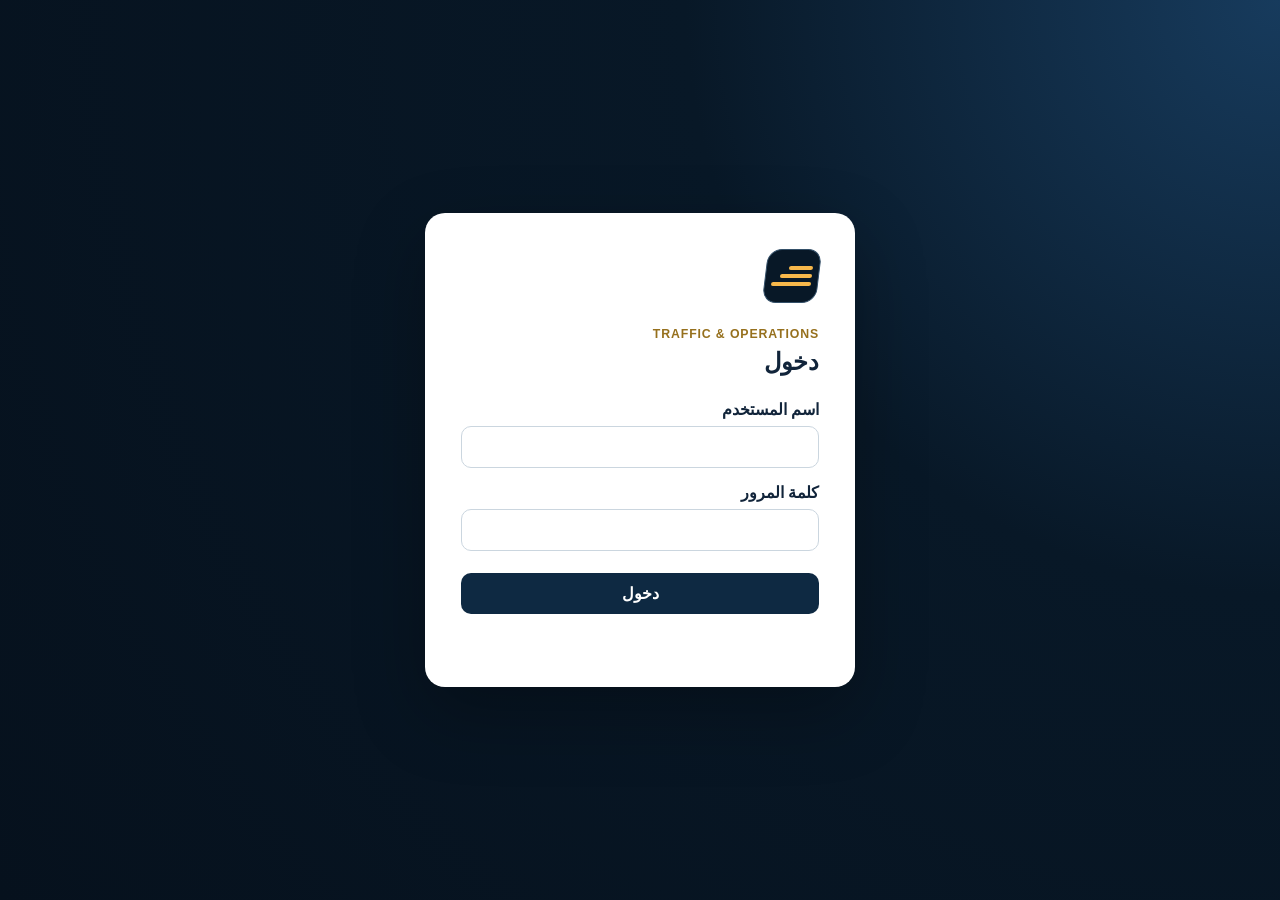
<file: index.html>
<!doctype html>
<html lang="ar" dir="rtl">
<head>
  <meta charset="utf-8">
  <meta name="viewport" content="width=device-width, initial-scale=1">
  <meta name="description" content="تدريب لاختبار Traffics">
  <title>Traffic & Operations</title>
  <link rel="stylesheet" href="styles.css">
</head>
<body>
  <section id="loginScreen" class="gate hidden">
    <form id="loginForm" class="login-card">
      <div class="brand-mark" aria-hidden="true"><span></span><span></span><span></span></div>
      <div class="section-kicker">Traffic &amp; Operations</div>
      <h1>دخول</h1>
      <label>اسم المستخدم<input id="loginName" autocomplete="username" required></label>
      <label>كلمة المرور<input id="loginPassword" type="password" autocomplete="current-password" required></label>
      <button class="primary wide" type="submit">دخول</button>
      <p id="loginError" class="form-error" role="alert"></p>
    </form>
  </section>

  <section id="closedScreen" class="gate hidden">
    <div class="login-card closed-card"><div class="lock">×</div><h1>الموقع مغلق مؤقتًا</h1><p>سيعود التدريب عند إعادة فتحه من الإدارة.</p></div>
  </section>

  <div id="appShell" class="hidden">
    <header class="topbar">
      <div class="brand"><div class="brand-mark" aria-hidden="true"><span></span><span></span><span></span></div><div><h1>بنك تدريب Traffic &amp; Operations</h1><p>تدريب نظري ومتابعة النتائج</p></div></div>
      <div class="top-stats"><span>مرحبًا <strong id="currentUserName"></strong></span><span><strong id="totalQuestions">0</strong> MCQ</span><span><strong id="attemptCount">0</strong> محاولات</span><button id="logoutUser" class="top-button">خروج</button></div>
    </header>
    <nav class="tabs" aria-label="أقسام الصفحة"><button class="tab active" data-view="practice">التدريب النظري</button><button class="tab key-tab" data-view="key">مفتاح الإجابات</button><button class="tab" data-view="progress">نتائجي</button></nav>
    <main>
      <section id="practice" class="view active">
        <aside class="panel setup-panel">
          <div class="section-kicker">إعداد المحاولة</div><h2>اختر نطاقك</h2>
          <label>الوظيفة<select id="roleFilter"></select></label>
          <label>نوع الأسئلة<select id="kindFilter"><option value="bank">بنك الأسئلة</option><option value="wrong">أخطائي السابقة</option></select></label>
          <label>الموضوع<select id="topicFilter"></select></label>
          <label>عدد الأسئلة<select id="countFilter"><option value="10">10</option><option value="20" selected>20</option><option value="30">30</option><option value="all">كل المتاح</option></select></label>
          <label class="checkline"><input type="checkbox" id="shuffleToggle" checked> ترتيب عشوائي</label>
          <button id="startSession" class="primary wide">ابدأ محاولة جديدة</button>
          <div class="formula-note"><span>صيغة المحاكاة</span><strong>Correct − Wrong ÷ 3</strong><small>تُطبّق على الأسئلة الموجودة في مفتاح الإجابات.</small></div>
        </aside>
        <div class="workspace">
          <div id="emptyPractice" class="empty-state"><div class="big-number">20</div><h2>ابدأ باختبار تجريبي</h2><p>اختر النطاق، ثم حل الأسئلة وراجع نتيجتك.</p></div>
          <div id="sessionArea" class="session hidden">
            <div class="session-head"><div><span id="questionIndex" class="pill"></span><span id="questionTopic" class="muted"></span></div><div id="sessionTimer" class="timer">00:00</div></div>
            <div class="progress-track"><span id="questionProgress"></span></div>
            <article class="question-card"><div class="question-meta"><span id="questionId"></span><span id="questionRole"></span><span id="revealedBadge" class="revealed-badge hidden">لن يُحسب</span></div><h2 id="questionText" class="english"></h2><div id="questionVisual" class="question-visual hidden"></div><fieldset id="optionsList" class="options english"></fieldset><div class="card-actions"><button id="prevQuestion" class="secondary">السابق</button><button id="clearAnswer" class="secondary">مسح الإجابة</button><button id="revealAnswer" class="reveal-button">إظهار الإجابة</button><button id="flagQuestion" class="secondary">☆ مراجعة</button><button id="nextQuestion" class="primary">التالي</button></div></article>
            <div class="question-map" id="questionMap"></div><button id="finishSession" class="finish-button">إنهاء وتصحيح المحاولة</button>
          </div>
          <div id="resultArea" class="result-card hidden"><div class="result-ring"><span id="resultPercent">0%</span></div><div><div class="section-kicker">اكتملت المحاولة</div><h2 id="resultTitle">النتيجة</h2><div id="resultStats" class="result-stats"></div><p id="resultNote"></p><div class="inline-actions"><button id="retryWrong" class="primary">تدريب على الأخطاء</button><button class="secondary go-key">عرض مفتاح الإجابات</button></div></div></div>
        </div>
      </section>
      <section id="key" class="view single-view"><div class="answer-shell"><div class="answer-guard" id="answerGuard"><div class="lock">KEY</div><h2>مفتاح الإجابات</h2><p>افتح المفتاح لمراجعة الإجابات الصحيحة.</p><button id="unlockAnswers" class="warning">عرض مفتاح الإجابات</button></div><div id="answerContent" class="hidden"><div class="answer-toolbar"><div><div class="section-kicker">Answer Key</div><h2>الإجابات الصحيحة</h2></div><input id="answerSearch" type="search" placeholder="ابحث برمز السؤال أو نصه..."></div><div id="mcqKey" class="answer-grid"></div></div></div></section>
      <section id="progress" class="view single-view"><div class="progress-page"><div class="page-heading"><div><div class="section-kicker">متابعة الأداء</div><h2>سجل محاولاتي</h2></div></div><div id="progressCards" class="metric-grid"></div><div class="table-wrap"><table><thead><tr><th>التاريخ</th><th>النطاق</th><th>النتيجة</th><th>صحيح</th><th>خطأ</th><th>فارغ</th><th>المدة</th></tr></thead><tbody id="attemptTable"></tbody></table></div></div></section>
    </main>
  </div>

  <section id="adminGate" class="gate hidden"><form id="adminLoginForm" class="login-card"><div class="section-kicker">Administration</div><h1>دخول الإدارة</h1><label>اسم المستخدم<input id="adminName" autocomplete="username" required></label><label>كلمة المرور<input id="adminPassword" type="password" required></label><button class="primary wide" type="submit">دخول</button><p id="adminLoginError" class="form-error"></p></form></section>

  <div id="adminShell" class="hidden">
    <header class="topbar"><div class="brand"><div class="brand-mark"><span></span><span></span><span></span></div><div><h1>لوحة التحكم</h1><p>إدارة الأسئلة والنتائج</p></div></div><div class="top-stats"><button id="toggleSite" class="warning">إغلاق الموقع</button><button id="logoutAdmin" class="top-button">خروج</button></div></header>
    <main class="admin-page">
      <section class="admin-summary"><div class="metric"><strong id="adminQuestionCount">0</strong><span>سؤال</span></div><div class="metric"><strong id="adminAnswerCount">0</strong><span>إجابة محددة</span></div><div class="metric"><strong id="adminUserCount">0</strong><span>مستخدم</span></div><div class="metric"><strong id="adminAttemptCount">0</strong><span>محاولة</span></div></section>
      <section class="admin-grid">
        <div class="admin-card"><div class="page-heading"><div><div class="section-kicker">Question Editor</div><h2 id="editorTitle">إضافة سؤال</h2></div><button id="cancelEdit" class="secondary hidden">إلغاء التعديل</button></div>
          <form id="questionForm" class="question-form"><input id="editOriginalId" type="hidden"><label>رمز السؤال<input id="editId" placeholder="يُنشأ تلقائيًا عند تركه فارغًا"></label><label>الوظيفة<select id="editRole"><option>Both</option><option>Traffic &amp; Operations Chief</option><option>Traffic Supervisor</option></select></label><label>الموضوع<input id="editTopic" required></label><label class="full">نص السؤال<textarea id="editQuestion" rows="4" required></textarea></label><label class="english">A<textarea id="editA" rows="2" required></textarea></label><label class="english">B<textarea id="editB" rows="2" required></textarea></label><label class="english">C<textarea id="editC" rows="2" required></textarea></label><label class="english">D<textarea id="editD" rows="2" required></textarea></label><label>الإجابة الصحيحة<select id="editAnswer"><option value="">غير محددة</option><option>A</option><option>B</option><option>C</option><option>D</option></select></label><button class="primary" type="submit">حفظ السؤال</button></form><p id="editorStatus" class="status-line"></p>
        </div>
        <div class="admin-card"><div class="answer-toolbar"><div><div class="section-kicker">Question Bank</div><h2>الأسئلة</h2></div><input id="adminSearch" type="search" placeholder="بحث..."></div><div id="adminQuestionList" class="admin-question-list"></div></div>
      </section>
      <section class="admin-card"><div class="section-kicker">Scores</div><h2>درجات المستخدمين</h2><div class="table-wrap"><table><thead><tr><th>المستخدم</th><th>التاريخ</th><th>النتيجة</th><th>صحيح</th><th>خطأ</th><th>فارغ</th><th>المدة</th></tr></thead><tbody id="adminScores"></tbody></table></div></section>
    </main>
  </div>

  <script src="questions-data.js"></script><script src="store.js"></script><script src="app.js"></script>
</body>
</html>
</file>
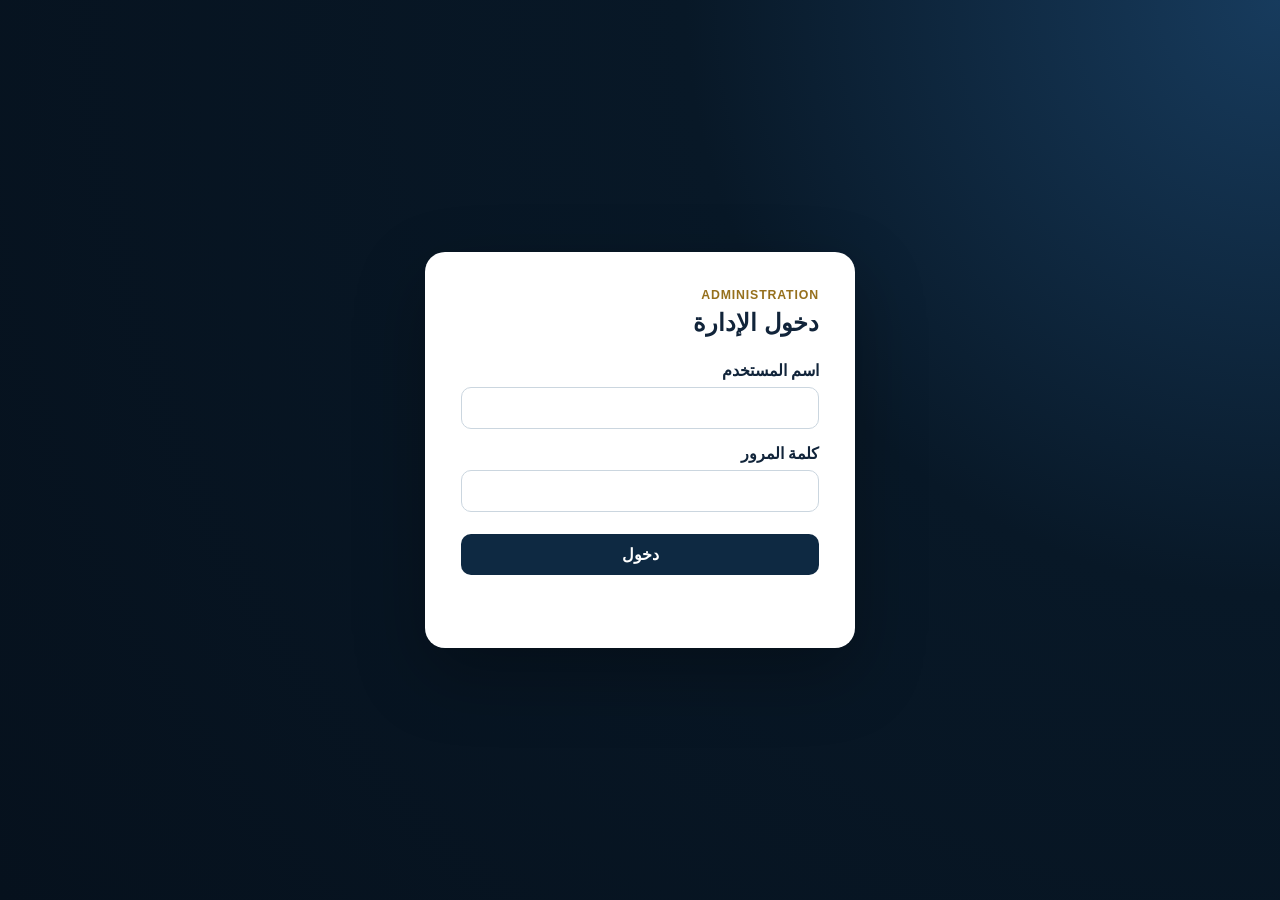
<file: admin.html>
<!doctype html>
<html lang="ar" dir="rtl">
<head>
  <meta charset="utf-8">
  <meta name="viewport" content="width=device-width, initial-scale=1">
  <meta http-equiv="refresh" content="0; url=index.html?admin">
  <title>لوحة التحكم</title>
</head>
<body>
  <p>جاري فتح لوحة التحكم… <a href="index.html?admin">اضغط هنا إذا لم تنتقل تلقائيًا</a>.</p>
  <script>location.replace("index.html?admin");</script>
</body>
</html>
</file>
<file: styles.css>
:root {
  --navy: #081827;
  --navy-2: #0e2942;
  --ink: #11243a;
  --paper: #f4f7fa;
  --white: #fff;
  --amber: #f7b84b;
  --amber-2: #ffe2a3;
  --cyan: #43b5c8;
  --muted: #6f7f8f;
  --line: #dbe3ea;
  --green: #1f8d68;
  --red: #bc4a4a;
  --shadow: 0 18px 45px rgba(8, 24, 39, .10);
}
* { box-sizing: border-box; }
body { margin: 0; min-height: 100vh; overflow-x: hidden; background: var(--paper); color: var(--ink); font-family: "Segoe UI", Tahoma, Arial, sans-serif; font-size: 16px; }
button, select, input, textarea { font: inherit; }
button { cursor: pointer; }
.topbar { min-height: 112px; padding: 24px clamp(18px, 4vw, 64px); background: var(--navy); color: #fff; display: flex; align-items: center; justify-content: space-between; gap: 32px; }
.brand { display: flex; align-items: center; gap: 16px; }
.brand h1 { margin: 0 0 5px; font-size: clamp(1.25rem, 2.6vw, 2rem); }
.brand p { margin: 0; color: #a9bdce; }
.brand-mark { width: 54px; height: 54px; border: 1px solid #345069; border-radius: 14px; display: grid; place-content: center; gap: 4px; transform: skewX(-7deg); }
.brand-mark span { display: block; height: 4px; border-radius: 3px; background: var(--amber); }
.brand-mark span:nth-child(1) { width: 24px; }.brand-mark span:nth-child(2) { width: 32px; }.brand-mark span:nth-child(3) { width: 40px; }
.top-stats { display: flex; gap: 10px; flex-wrap: wrap; }
.top-stats span { border: 1px solid #29445b; background: #0d253a; border-radius: 999px; padding: 8px 13px; color: #bdd0df; font-size: .88rem; }
.top-stats strong { color: #fff; margin-inline-end: 4px; }
.tabs { padding: 0 clamp(18px, 4vw, 64px); background: var(--white); border-bottom: 1px solid var(--line); display: flex; gap: 4px; overflow-x: auto; }
.tab { border: 0; background: transparent; color: var(--muted); padding: 17px 18px 14px; border-bottom: 3px solid transparent; white-space: nowrap; }
.tab.active { color: var(--ink); font-weight: 700; border-color: var(--amber); }
.key-tab { color: #8a5d0b; }
main { max-width: 1500px; margin: 0 auto; padding: 28px clamp(14px, 3vw, 40px) 70px; }
.view { display: none; grid-template-columns: 310px minmax(0, 1fr); gap: 24px; align-items: start; }
.view.active { display: grid; }
.single-view.active { display: block; }
.panel, .question-card, .result-card, .answer-shell, .progress-page { background: var(--white); border: 1px solid var(--line); border-radius: 18px; box-shadow: var(--shadow); }
.setup-panel { padding: 22px; position: sticky; top: 18px; }
.section-kicker { color: #96701d; font-size: .77rem; font-weight: 800; letter-spacing: .07em; text-transform: uppercase; }
h2 { margin: 5px 0 18px; font-size: 1.4rem; }
.setup-panel label { display: grid; gap: 7px; margin: 14px 0; font-size: .88rem; font-weight: 700; }
select, input, textarea { width: 100%; border: 1px solid #cbd6df; border-radius: 10px; background: #fff; color: var(--ink); padding: 11px 12px; }
select:focus, input:focus, textarea:focus { outline: 3px solid rgba(67,181,200,.22); border-color: var(--cyan); }
.checkline { display: flex !important; align-items: center; gap: 9px !important; }
.primary, .secondary, .warning, .file-button, .finish-button, .reveal-button { border: 0; border-radius: 10px; padding: 11px 16px; font-weight: 800; }
.primary { background: var(--navy-2); color: #fff; }.primary:hover { background: #153a5c; }
.secondary { background: #edf2f6; color: var(--ink); }.secondary:hover { background: #e2eaf0; }
.warning { background: var(--amber); color: #322100; }
.reveal-button { background: #e4f5ea; color: #176343; }
.reveal-button.active { background: #1f8d68; color: #fff; }
.reveal-button:disabled { opacity: .45; cursor: not-allowed; }
.wide { width: 100%; margin-top: 7px; }
.formula-note { margin-top: 22px; padding: 15px; border-radius: 12px; background: #f7f0df; color: #634b1d; display: grid; gap: 5px; }
.formula-note span { font-size: .76rem; font-weight: 800; text-transform: uppercase; }.formula-note strong { direction: ltr; text-align: right; }.formula-note small { line-height: 1.55; }
.workspace { min-width: 0; }
.empty-state { min-height: 520px; display: grid; place-content: center; text-align: center; color: var(--muted); }
.empty-state h2 { color: var(--ink); margin: 8px 0; }.empty-state p { max-width: 470px; margin: 0; line-height: 1.7; }
.big-number { width: 102px; height: 102px; border: 9px solid var(--amber-2); border-radius: 50%; display: grid; place-items: center; margin: 0 auto; font-size: 2.3rem; font-weight: 900; color: var(--navy); }
.hidden { display: none !important; }
.session-head { display: flex; align-items: center; justify-content: space-between; margin-bottom: 10px; }
.pill { display: inline-flex; padding: 6px 10px; border-radius: 999px; color: #355067; background: #e9f0f5; font-weight: 800; font-size: .85rem; }
.muted { color: var(--muted); margin-inline-start: 10px; font-size: .9rem; }
.timer { direction: ltr; font-variant-numeric: tabular-nums; font-weight: 900; color: var(--navy); }
.progress-track { height: 6px; background: #dfe7ed; border-radius: 999px; margin-bottom: 15px; overflow: hidden; }
.progress-track span { display: block; height: 100%; background: var(--amber); width: 0; transition: width .2s ease; }
.question-card { padding: clamp(20px, 4vw, 38px); }
.question-meta { display: flex; flex-wrap: wrap; gap: 7px; margin-bottom: 16px; }
.question-meta span { background: #eef3f7; border-radius: 6px; padding: 5px 8px; font-size: .74rem; color: #577085; }
.english { direction: ltr; text-align: left; font-family: "Segoe UI", Arial, sans-serif; }
#questionText { font-size: clamp(1.18rem, 2vw, 1.55rem); line-height: 1.5; margin: 0 0 24px; }
.options { border: 0; padding: 0; margin: 0; display: grid; gap: 11px; }
.option { position: relative; border: 1px solid #d7e0e7; border-radius: 12px; padding: 14px 14px 14px 54px; line-height: 1.5; background: #fff; transition: .15s ease; }
.option:hover { border-color: #99adbd; transform: translateY(-1px); }
.option input { position: absolute; left: 18px; top: 18px; }
.option.selected { border-color: var(--cyan); background: #f0fbfc; box-shadow: inset 4px 0 0 var(--cyan); }
.option.correct-revealed { border-color: #28a475; background: #e9f8f0; box-shadow: inset 5px 0 0 #28a475; }
.option.correct-revealed .option-letter { color: #176343; }
.option-letter { font-weight: 900; margin-right: 8px; color: #486276; }
.card-actions { display: flex; justify-content: space-between; gap: 10px; margin-top: 26px; }
.question-map { display: flex; flex-wrap: wrap; gap: 7px; margin: 16px 0; }
.question-map button { width: 35px; height: 35px; border-radius: 8px; border: 1px solid #ccd7df; background: #fff; color: var(--muted); }
.question-map button.answered { background: #d9f1f3; border-color: #73bdc7; color: #195967; }.question-map button.current { outline: 3px solid var(--amber-2); }.question-map button.flagged::after { content: "•"; color: #b87500; }
.question-map button.revealed { border-color: #28a475; box-shadow: inset 0 -3px 0 #28a475; }
.finish-button { width: 100%; background: var(--amber); color: #2f2107; }
.result-card { padding: 32px; display: grid; grid-template-columns: 160px 1fr; gap: 28px; align-items: center; }
.result-ring { width: 150px; height: 150px; border-radius: 50%; display: grid; place-items: center; background: conic-gradient(var(--green) var(--score-angle, 0deg), #e3e9ee 0); position: relative; }
.result-ring::after { content: ""; position: absolute; inset: 13px; background: #fff; border-radius: 50%; }.result-ring span { position: relative; z-index: 1; font-size: 1.65rem; font-weight: 900; }
.result-stats { display: flex; gap: 10px; flex-wrap: wrap; }.result-stats span { padding: 8px 11px; border-radius: 8px; background: #eef3f6; }.inline-actions { display: flex; gap: 10px; flex-wrap: wrap; margin-top: 18px; }
.answer-shell, .progress-page { padding: clamp(22px, 4vw, 44px); min-height: 520px; }
.answer-guard { text-align: center; display: grid; place-items: center; min-height: 430px; }.answer-guard p { color: var(--muted); max-width: 520px; }.lock { width: 70px; height: 70px; display: grid; place-items: center; border-radius: 18px; background: #fff4d8; color: #805800; font-weight: 900; letter-spacing: .1em; }
.answer-toolbar, .page-heading { display: flex; align-items: center; justify-content: space-between; gap: 16px; flex-wrap: wrap; margin-bottom: 20px; }.answer-toolbar h2, .page-heading h2 { margin-bottom: 0; }.answer-toolbar input { max-width: 380px; }
.segmented { display: flex; background: #edf2f6; border-radius: 10px; padding: 3px; }.segmented button { border: 0; background: transparent; padding: 8px 11px; border-radius: 8px; }.segmented button.active { background: #fff; box-shadow: 0 2px 7px rgba(0,0,0,.08); }
.answer-grid { display: grid; grid-template-columns: repeat(auto-fill, minmax(330px, 1fr)); gap: 12px; }.answer-item { border: 1px solid var(--line); border-radius: 12px; padding: 16px; }.answer-item header { display: flex; justify-content: space-between; gap: 10px; }.answer-letter { width: 34px; height: 34px; display: grid; place-items: center; border-radius: 50%; background: var(--navy); color: #fff; font-weight: 900; }.answer-item p { direction: ltr; text-align: left; line-height: 1.45; }.answer-item small { color: var(--muted); display: block; line-height: 1.5; }.reviewed { color: #8a5d0b !important; }
.metric-grid { display: grid; grid-template-columns: repeat(4, 1fr); gap: 12px; margin: 20px 0; }.metric { padding: 18px; border: 1px solid var(--line); border-radius: 12px; }.metric strong { display: block; font-size: 1.8rem; }.metric span { color: var(--muted); }
.table-wrap { overflow-x: auto; border: 1px solid var(--line); border-radius: 12px; }table { width: 100%; border-collapse: collapse; min-width: 760px; }th, td { padding: 13px; text-align: right; border-bottom: 1px solid var(--line); }th { background: #f0f4f7; font-size: .82rem; color: #577085; }tbody tr:last-child td { border-bottom: 0; }.danger-link { border: 0; background: transparent; color: var(--red); margin-top: 18px; }
.status-line { min-height: 24px; color: var(--green); }
.question-visual { height: 160px; width: 390px; max-width: 100%; overflow: hidden; border: 1px solid var(--line); border-radius: 10px; margin: 0 0 20px; direction: ltr; background: #111; }.question-visual img { width: 1240px; max-width: none; transform: translate(-110px, -270px); transform-origin: top left; }
.empty-key { grid-column: 1 / -1; padding: 42px 20px; text-align: center; color: var(--muted); border: 1px dashed #cbd6df; border-radius: 14px; }

.gate { min-height: 100vh; padding: 24px; display: grid; place-items: center; background: radial-gradient(circle at top right, #173b5d 0, var(--navy) 38%, #06111d 100%); }
.login-card { width: min(430px, 100%); padding: 36px; border-radius: 20px; background: #fff; box-shadow: 0 26px 70px rgba(0,0,0,.28); }
.login-card .brand-mark { margin-bottom: 24px; background: var(--navy); }
.login-card h1 { margin: 7px 0 24px; }
.login-card label { display: grid; gap: 7px; margin: 15px 0; font-weight: 700; }
.form-error { min-height: 24px; color: var(--red); margin: 13px 0 0; }
.closed-card { text-align: center; }
.closed-card .lock { margin: auto; font-size: 2rem; }
.top-button { width: auto; border: 1px solid #3c566d; border-radius: 999px; padding: 8px 14px; background: transparent; color: #fff; }
.top-button:hover { background: #17334b; }
.admin-page { display: grid; gap: 22px; }
.admin-summary { display: grid; grid-template-columns: repeat(4, 1fr); gap: 12px; }
.admin-summary .metric, .admin-card { background: #fff; box-shadow: var(--shadow); }
.admin-card { border: 1px solid var(--line); border-radius: 18px; padding: clamp(20px, 3vw, 32px); }
.admin-grid { display: grid; grid-template-columns: minmax(360px, .85fr) minmax(0, 1.15fr); gap: 22px; align-items: start; }
.question-form { display: grid; grid-template-columns: 1fr 1fr; gap: 14px; }
.question-form label { display: grid; gap: 6px; font-size: .88rem; font-weight: 700; }
.question-form textarea { resize: vertical; min-height: 74px; line-height: 1.45; overflow-wrap: anywhere; }
.question-form .full { grid-column: 1 / -1; }
.admin-question-list { max-height: 760px; overflow: auto; display: grid; gap: 10px; padding-inline-end: 4px; }
.admin-question { display: grid; grid-template-columns: minmax(0, 1fr) auto; gap: 16px; padding: 15px; border: 1px solid var(--line); border-radius: 12px; }
.admin-question span { margin-inline-start: 8px; color: var(--muted); font-size: .82rem; }
.admin-question p { direction: ltr; text-align: left; margin: 8px 0; line-height: 1.4; }
.admin-question small { color: var(--green); font-weight: 800; }
.row-actions { display: flex; flex-direction: column; gap: 7px; }
.delete-question { border: 0; border-radius: 9px; padding: 9px 12px; color: var(--red); background: #fff0f0; font-weight: 800; }
.site-closed { background: var(--green); color: #fff; }
.revealed-badge { color: #7b5300 !important; background: #fff0c7 !important; font-weight: 800; }
@media (max-width: 900px) { .topbar { align-items: start; flex-direction: column; }.view.active { grid-template-columns: 1fr; }.setup-panel { position: static; }.metric-grid, .admin-summary { grid-template-columns: repeat(2, 1fr); }.admin-grid { grid-template-columns: 1fr; }.result-card { grid-template-columns: 1fr; }.result-ring { margin: auto; } }
@media (max-width: 560px) {
  body { font-size: 15px; }
  .topbar { min-height: auto; padding: 14px 14px 16px; gap: 14px; }
  .brand { align-items: center; gap: 10px; min-width: 0; }
  .brand h1 { font-size: 1.05rem; line-height: 1.3; }
  .brand p { font-size: .8rem; }
  .brand-mark { width: 40px; height: 40px; border-radius: 11px; flex: 0 0 auto; }
  .brand-mark span:nth-child(1) { width: 18px; }.brand-mark span:nth-child(2) { width: 24px; }.brand-mark span:nth-child(3) { width: 30px; }
  .top-stats { width: 100%; gap: 6px; }
  .top-stats span, .top-button, .top-stats .warning { padding: 7px 10px; font-size: .78rem; }
  .tabs { padding: 0 4px; position: sticky; top: 0; z-index: 5; }
  .tab { padding: 13px 10px 11px; font-size: .88rem; flex: 1; }
  main { padding: 14px 10px 44px; width: 100%; }
  .view.active { gap: 14px; }
  .setup-panel { padding: 16px; border-radius: 14px; }
  .setup-panel h2 { margin-bottom: 10px; }
  .setup-panel label { margin: 10px 0; }
  select, input, textarea { min-width: 0; padding: 10px; }
  .formula-note { margin-top: 14px; }
  .question-card { padding: 17px 14px; border-radius: 14px; }
  #questionText { font-size: 1.12rem; margin-bottom: 17px; }
  .option { padding: 12px 12px 12px 46px; line-height: 1.45; overflow-wrap: anywhere; }
  .option input { left: 15px; top: 16px; }
  .card-actions { display: grid; grid-template-columns: repeat(2, minmax(0, 1fr)); gap: 8px; }
  .card-actions button { width: 100%; min-width: 0; padding: 11px 8px; }
  #nextQuestion { grid-column: 1 / -1; }
  .metric-grid { grid-template-columns: repeat(2, minmax(0, 1fr)); }
  .result-card { padding: 20px 16px; }
  .answer-grid { grid-template-columns: 1fr; }
  .question-visual { width: 100%; }
  .question-visual img { transform: translate(-100px, -270px); }
  .admin-page { gap: 12px; padding: 12px 8px 40px; }
  .admin-summary { grid-template-columns: repeat(2, minmax(0, 1fr)); gap: 8px; }
  .admin-summary .metric { padding: 12px; min-width: 0; }
  .admin-summary .metric strong { font-size: 1.35rem; }
  .admin-card, .admin-grid, .question-form, .question-form label { min-width: 0; }
  .admin-card { padding: 16px 12px; border-radius: 14px; overflow: hidden; }
  .admin-grid { grid-template-columns: minmax(0, 1fr); gap: 12px; }
  .question-form { grid-template-columns: minmax(0, 1fr); gap: 11px; }
  .question-form .full { grid-column: auto; }
  .question-form input, .question-form select, .question-form textarea { width: 100%; max-width: 100%; }
  .answer-toolbar input { max-width: 100%; }
  .answer-toolbar, .page-heading { display: grid; grid-template-columns: minmax(0, 1fr); align-items: stretch; }
  .admin-question { grid-template-columns: minmax(0, 1fr); padding: 12px; }
  .admin-question p { overflow-wrap: anywhere; }
  .row-actions { flex-direction: row; }
}
@media print { .topbar, .tabs, .setup-panel, button { display: none !important; }.view { display: none !important; }.view.active { display: block !important; }main { padding: 0; }.question-card, .answer-shell { box-shadow: none; border: 0; } }
</file>
